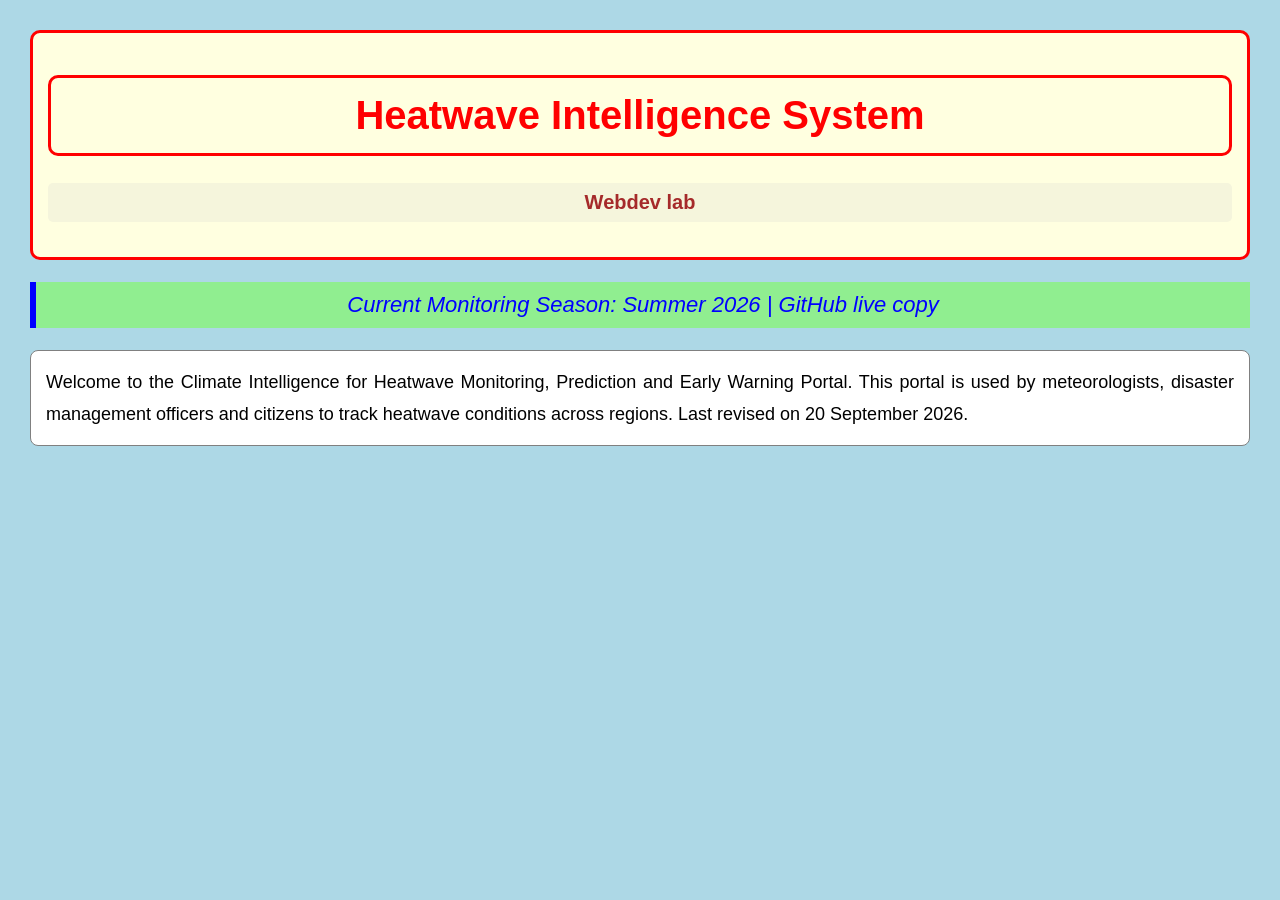
<file: index.html>
<html>
<head>
<title>Heatwave Intelligence System</title>
</head>
<body style="background-color:lightblue; font-family:Arial; margin:30px;">
<header style="background-color:lightyellow; padding:15px; border:3px solid red; border-radius:10px;">
<h1 id="system-title"
class="main-heading"
title="An early warning system for detecting and predicting heatwaves"
style="color:red; text-align:center; font-size:40px; background-color:lightyellow;
padding:15px; border:3px solid red; border-radius:10px;">
Heatwave Intelligence System
</h1>
<p id="logo-text"
style="font-size:20px; color:brown; font-weight:bold; text-align:center;
background-color:beige; padding:8px; border-radius:5px;">
Webdev lab
</p>
</header>
<p class="season-info"
style="font-size:22px; color:blue; font-style:italic; background-color:lightgreen;
padding:10px; border-left:6px solid blue; text-align:center;">
Current Monitoring Season: Summer 2026 | GitHub live copy
</p>
<p style="font-size:18px; color:black; line-height:1.8; text-align:justify;
background-color:white; padding:15px; border:1px solid gray; border-radius:8px;">
Welcome to the Climate Intelligence for Heatwave Monitoring, Prediction and Early Warning
Portal. This portal is used by meteorologists, disaster management officers and citizens
to track heatwave conditions across regions. Last revised on 20 September 2026.
</p>
</body>
</html>
</file>
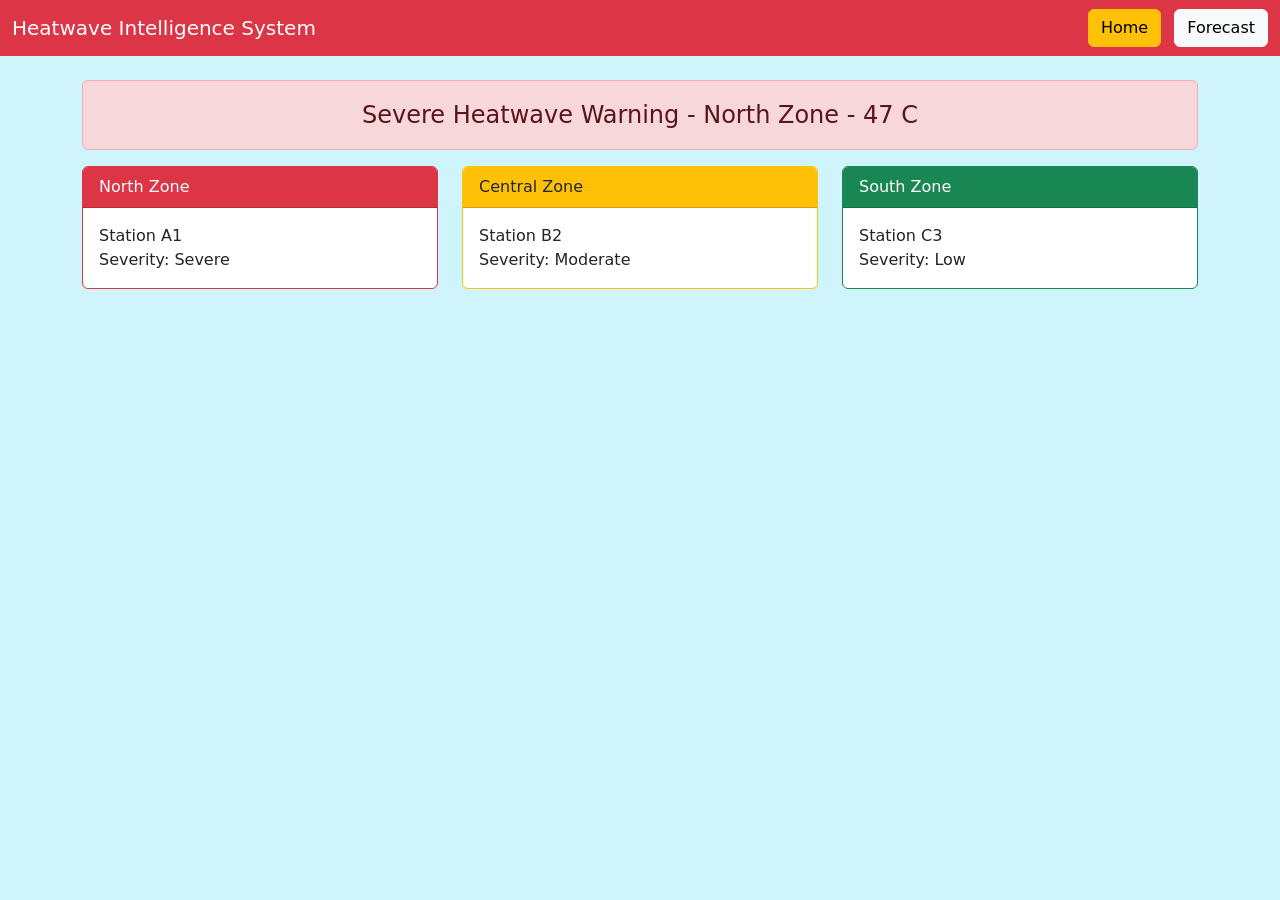
<file: bootstrap.html>
<!DOCTYPE html>
<html>
<head>
<title>Bootstrap Heatwave Page</title>
<link href="https://cdn.jsdelivr.net/npm/bootstrap@5.3.3/dist/css/bootstrap.min.css" rel="stylesheet">
</head>
<body class="bg-info-subtle">
<nav class="navbar navbar-expand-lg navbar-dark bg-danger">
<div class="container-fluid">
<span class="navbar-brand">Heatwave Intelligence System</span>
<div>
<a class="btn btn-warning me-2" href="index.html">Home</a>
<a class="btn btn-light" href="forecast.html">Forecast</a>
</div>
</div>
</nav>
<div class="container mt-4">
<div class="alert alert-danger fs-4 text-center">
Severe Heatwave Warning - North Zone - 47 C
</div>
<div class="row">
<div class="col-md-4">
<div class="card border-danger mb-3">
<div class="card-header bg-danger text-white">North Zone</div>
<div class="card-body">Station A1<br>Severity: Severe</div>
</div>
</div>
<div class="col-md-4">
<div class="card border-warning mb-3">
<div class="card-header bg-warning">Central Zone</div>
<div class="card-body">Station B2<br>Severity: Moderate</div>
</div>
</div>
<div class="col-md-4">
<div class="card border-success mb-3">
<div class="card-header bg-success text-white">South Zone</div>
<div class="card-body">Station C3<br>Severity: Low</div>
</div>
</div>
</div>
</div>
</body>
</html>
</file>
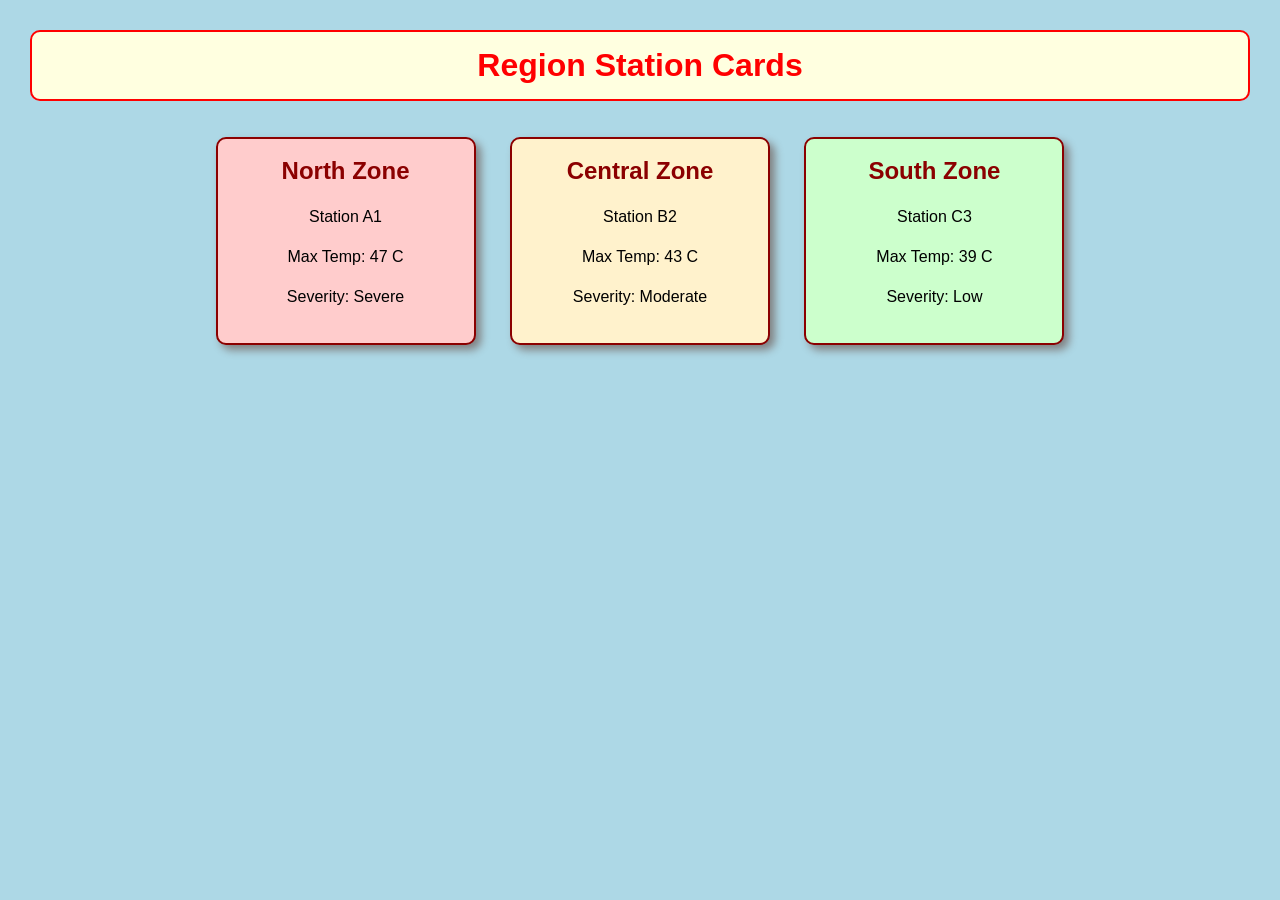
<file: cards.html>
<!DOCTYPE html>
<html>
<head>
<title>Region Cards</title>
<style>
body {
    font-family: Arial;
    background-color: lightblue;
    margin: 30px;
    text-align: center;
}
h1 {
    color: red;
    background-color: lightyellow;
    padding: 15px;
    border: 2px solid red;
    border-radius: 10px;
}
.card {
    display: inline-block;
    width: 220px;
    margin: 15px;
    padding: 18px;
    border: 2px solid darkred;
    background-color: lightyellow;
    box-shadow: 5px 5px 8px gray;
    border-radius: 10px;
    text-align: center;
}
.card h2 {
    color: darkred;
    margin-top: 0;
}
.card p {
    font-size: 16px;
    line-height: 1.5;
}
.severe {
    background-color: #ffcccc;
}
.moderate {
    background-color: #fff2cc;
}
.low {
    background-color: #ccffcc;
}
</style>
</head>
<body>
<h1>Region Station Cards</h1>
<div class="card severe">
<h2>North Zone</h2>
<p>Station A1</p>
<p>Max Temp: 47 C</p>
<p>Severity: Severe</p>
</div>
<div class="card moderate">
<h2>Central Zone</h2>
<p>Station B2</p>
<p>Max Temp: 43 C</p>
<p>Severity: Moderate</p>
</div>
<div class="card low">
<h2>South Zone</h2>
<p>Station C3</p>
<p>Max Temp: 39 C</p>
<p>Severity: Low</p>
</div>
</body>
</html>
</file>
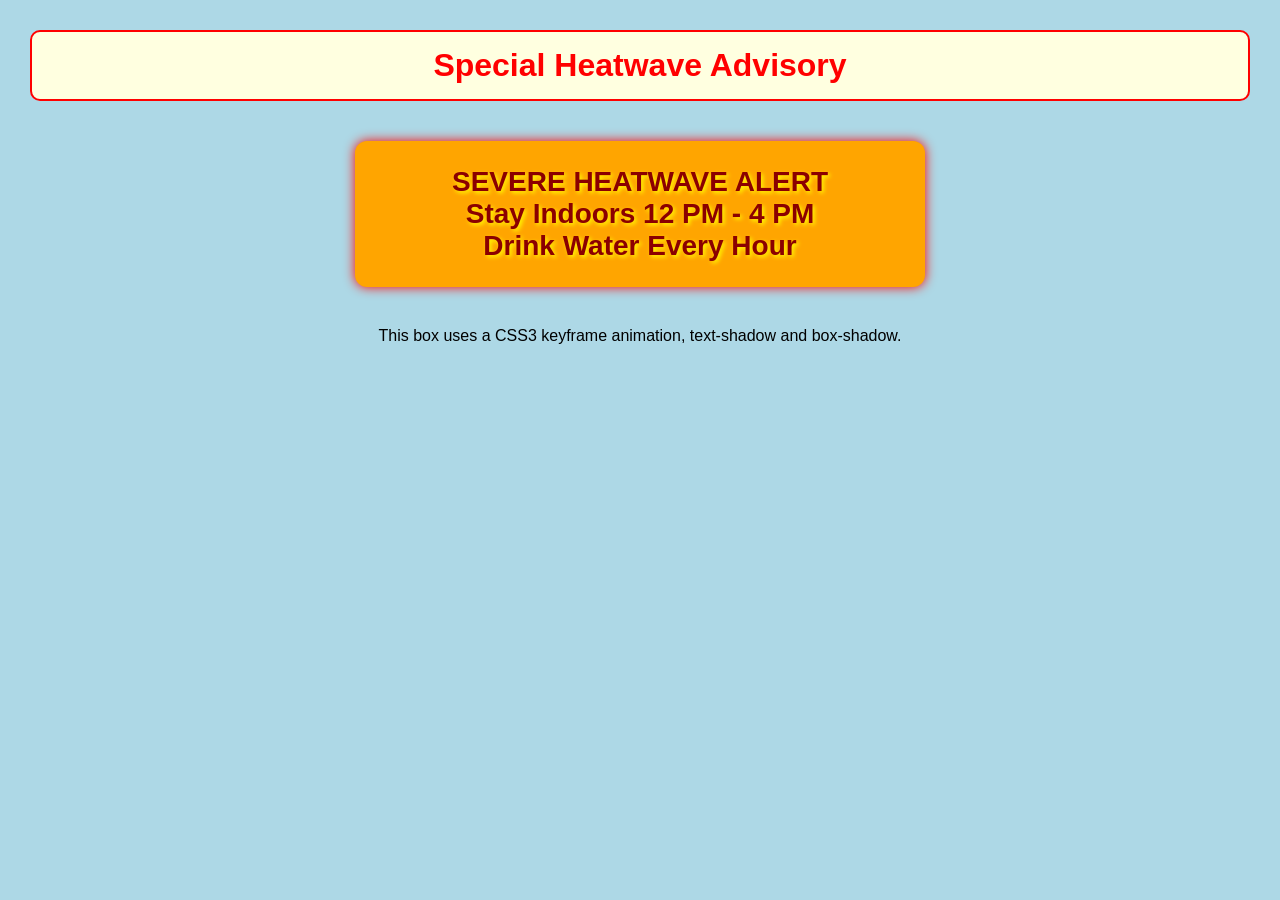
<file: effects.html>
<!DOCTYPE html>
<html>
<head>
<title>CSS Effects</title>
<style>
body {
    font-family: Arial;
    background-color: lightblue;
    margin: 30px;
    text-align: center;
}
h1 {
    color: red;
    background-color: lightyellow;
    padding: 15px;
    border: 2px solid red;
    border-radius: 10px;
}
.offer {
    width: 520px;
    margin: 40px auto;
    padding: 25px;
    background-color: orange;
    color: darkred;
    font-size: 28px;
    font-weight: bold;
    border-radius: 12px;
    text-shadow: 2px 2px 4px yellow;
    box-shadow: 0 0 12px red;
    animation: glow 1.2s infinite alternate;
}
@keyframes glow {
    from {
        box-shadow: 0 0 8px red;
        background-color: orange;
    }
    to {
        box-shadow: 0 0 28px yellow;
        background-color: gold;
    }
}
.offer:hover {
    transform: scale(1.05);
}
</style>
</head>
<body>
<h1>Special Heatwave Advisory</h1>
<div class="offer">
SEVERE HEATWAVE ALERT<br>
Stay Indoors 12 PM - 4 PM<br>
Drink Water Every Hour
</div>
<p>This box uses a CSS3 keyframe animation, text-shadow and box-shadow.</p>
</body>
</html>
</file>
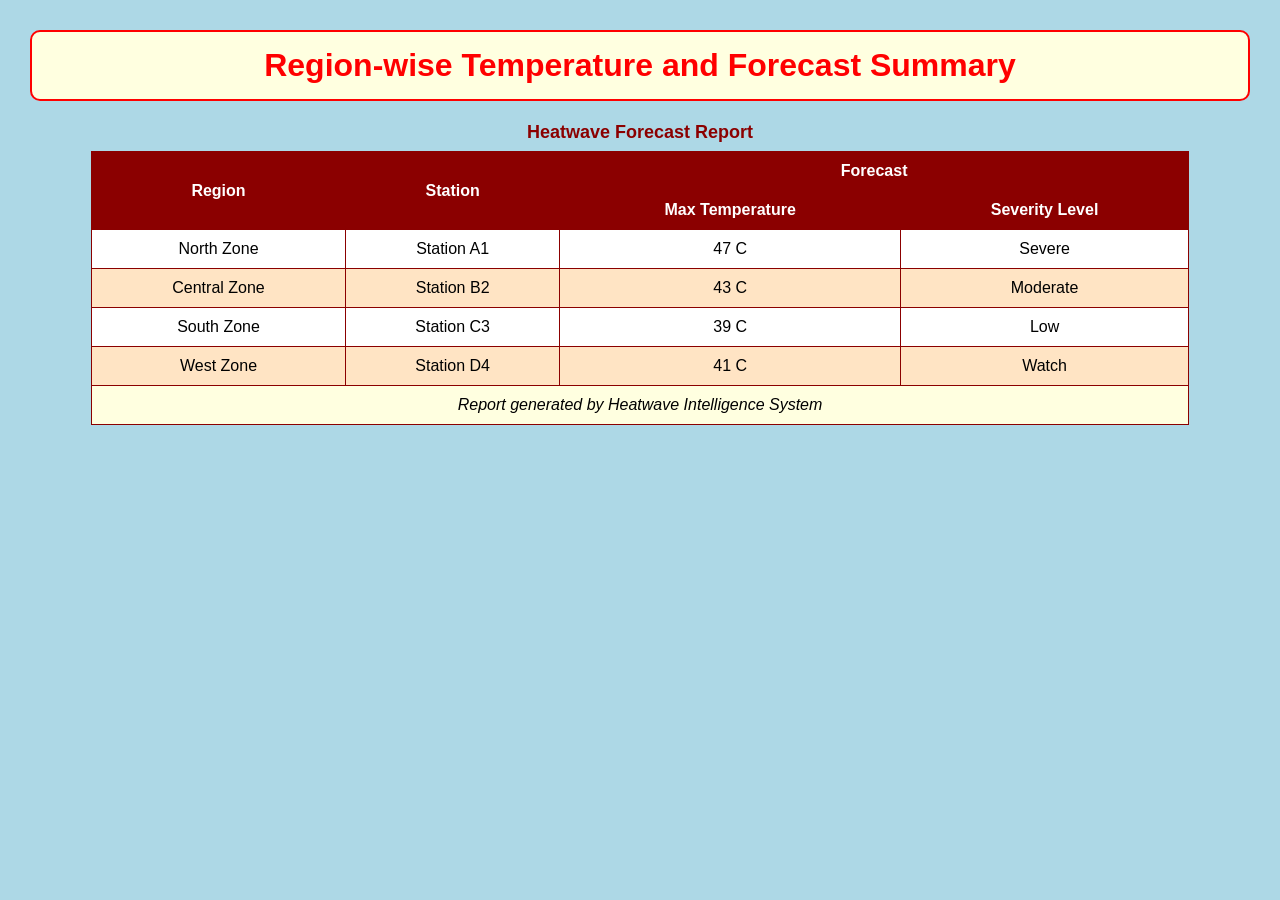
<file: forecast.html>
<!DOCTYPE html>
<html>
<head>
<title>Forecast Summary</title>
<link rel="stylesheet" href="table.css">
<style>
body {
    font-family: Arial;
    background-color: lightblue;
    margin: 30px;
}
h1 {
    color: red;
    text-align: center;
    background-color: lightyellow;
    padding: 15px;
    border: 2px solid red;
    border-radius: 10px;
}
</style>
</head>
<body>
<h1>Region-wise Temperature and Forecast Summary</h1>
<table>
<caption>Heatwave Forecast Report</caption>
<thead>
<tr>
<th rowspan="2">Region</th>
<th rowspan="2">Station</th>
<th colspan="2">Forecast</th>
</tr>
<tr>
<th>Max Temperature</th>
<th>Severity Level</th>
</tr>
</thead>
<tbody>
<tr>
<td>North Zone</td>
<td>Station A1</td>
<td>47 C</td>
<td>Severe</td>
</tr>
<tr>
<td>Central Zone</td>
<td>Station B2</td>
<td>43 C</td>
<td>Moderate</td>
</tr>
<tr>
<td>South Zone</td>
<td>Station C3</td>
<td>39 C</td>
<td>Low</td>
</tr>
<tr>
<td>West Zone</td>
<td>Station D4</td>
<td>41 C</td>
<td>Watch</td>
</tr>
</tbody>
<tfoot>
<tr>
<td colspan="4">Report generated by Heatwave Intelligence System</td>
</tr>
</tfoot>
</table>
</body>
</html>
</file>
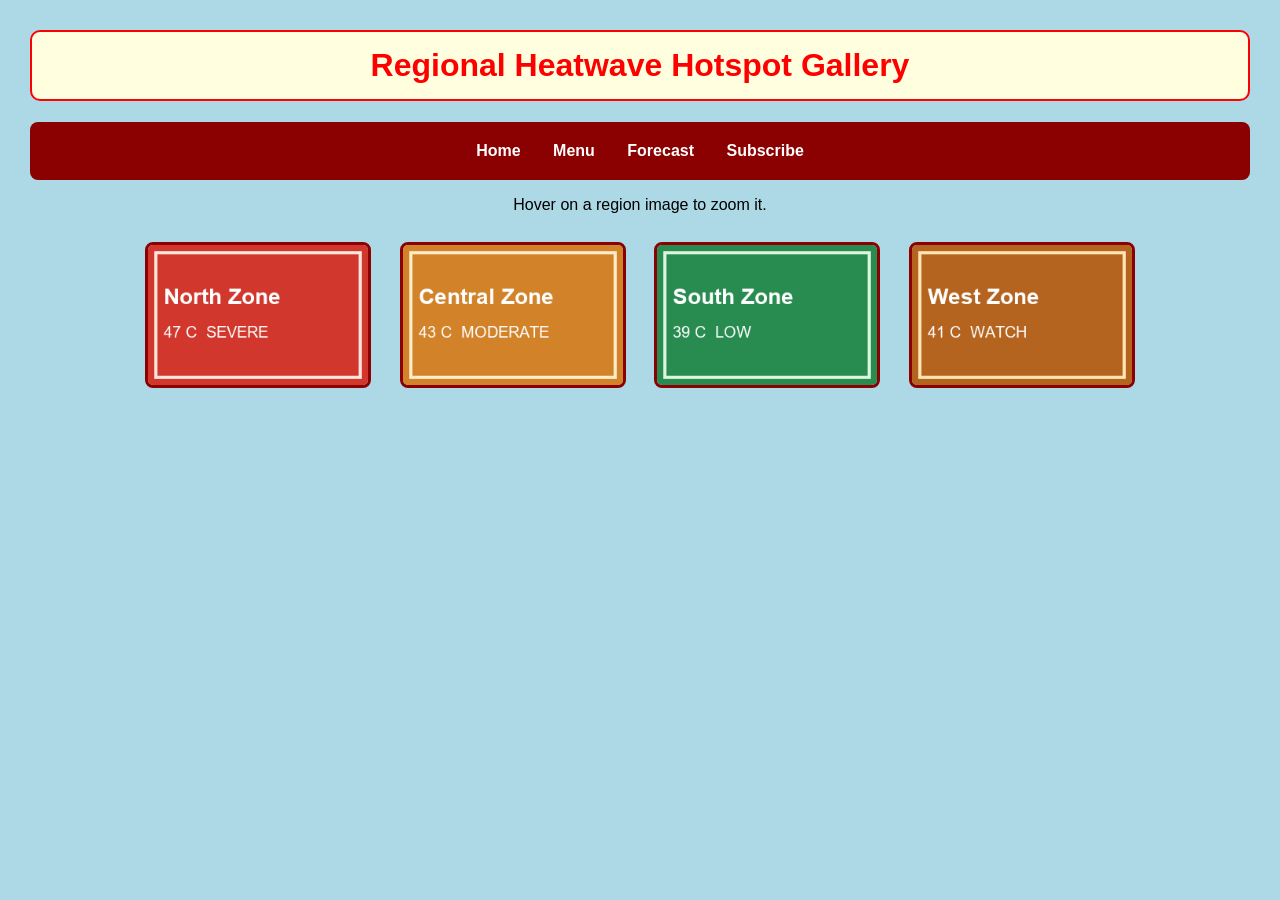
<file: gallery.html>
<!DOCTYPE html>
<html>
<head>
<title>Hotspot Gallery</title>
<link rel="stylesheet" href="nav.css">
<style>
body {
    font-family: Arial;
    background-color: lightblue;
    margin: 30px;
    text-align: center;
}
h1 {
    color: red;
    background-color: lightyellow;
    padding: 15px;
    border: 2px solid red;
    border-radius: 10px;
}
.gallery img {
    width: 220px;
    height: 140px;
    border: 3px solid darkred;
    margin: 12px;
    border-radius: 8px;
    transition: transform 0.4s;
}
.gallery img:hover {
    transform: scale(1.2);
}
</style>
</head>
<body>
<h1>Regional Heatwave Hotspot Gallery</h1>
<nav>
<ul>
<li><a href="index.html">Home</a></li>
<li><a href="navigation.html">Menu</a></li>
<li><a href="forecast.html">Forecast</a></li>
<li><a href="subscribe.html">Subscribe</a></li>
</ul>
</nav>
<p>Hover on a region image to zoom it.</p>
<div class="gallery">
<img src="north.png" alt="North Zone hotspot">
<img src="central.png" alt="Central Zone hotspot">
<img src="south.png" alt="South Zone hotspot">
<img src="west.png" alt="West Zone hotspot">
</div>
</body>
</html>
</file>
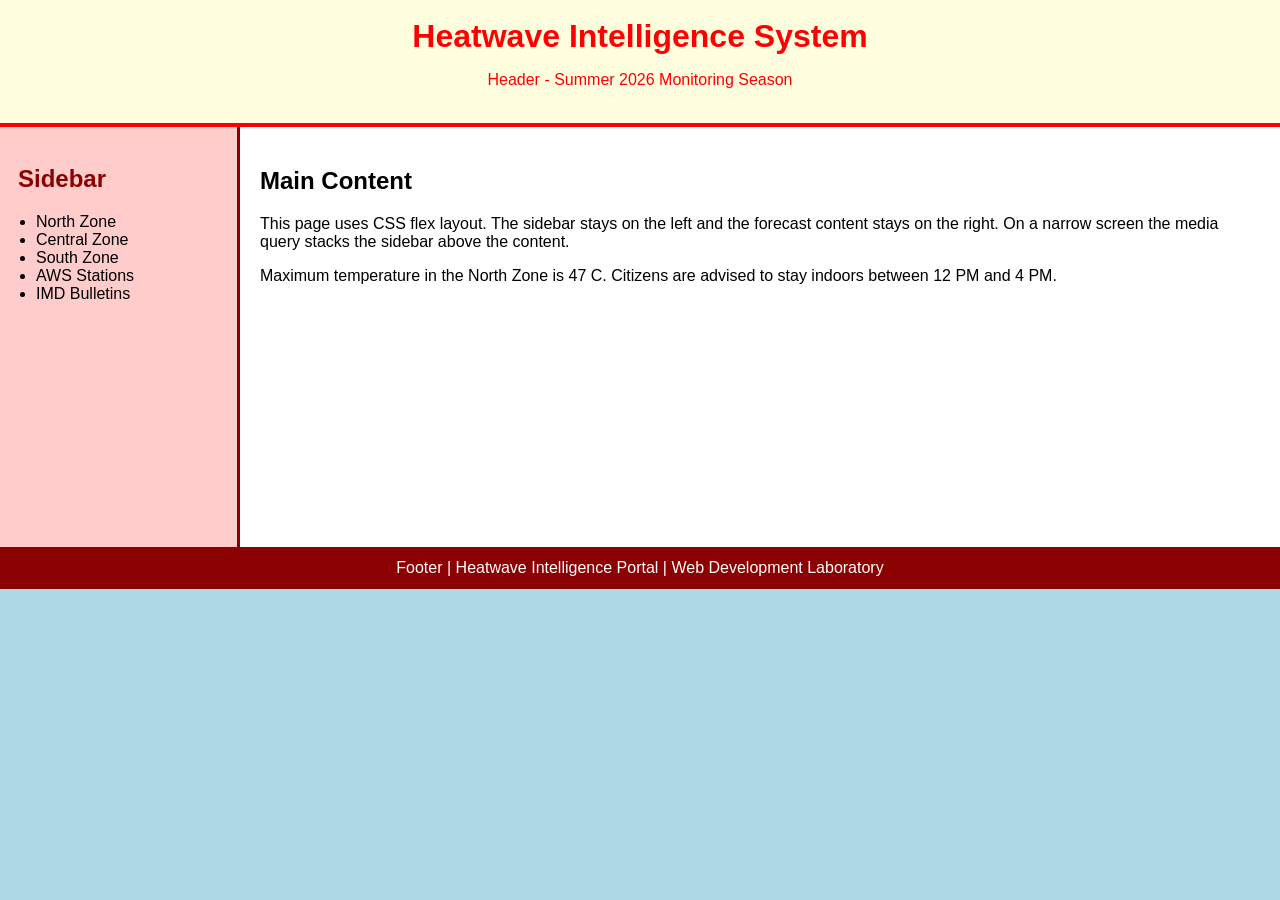
<file: layout.html>
<!DOCTYPE html>
<html>
<head>
<title>Portal Layout</title>
<link rel="stylesheet" href="layout.css">
</head>
<body>
<div class="header">
<h1>Heatwave Intelligence System</h1>
<p>Header - Summer 2026 Monitoring Season</p>
</div>
<div class="wrap">
<div class="sidebar">
<h2>Sidebar</h2>
<ul>
<li>North Zone</li>
<li>Central Zone</li>
<li>South Zone</li>
<li>AWS Stations</li>
<li>IMD Bulletins</li>
</ul>
</div>
<div class="content">
<h2>Main Content</h2>
<p>
This page uses CSS flex layout. The sidebar stays on the left and the
forecast content stays on the right. On a narrow screen the media query
stacks the sidebar above the content.
</p>
<p>
Maximum temperature in the North Zone is 47 C. Citizens are advised to
stay indoors between 12 PM and 4 PM.
</p>
</div>
</div>
<div class="footer">
Footer | Heatwave Intelligence Portal | Web Development Laboratory
</div>
</body>
</html>
</file>
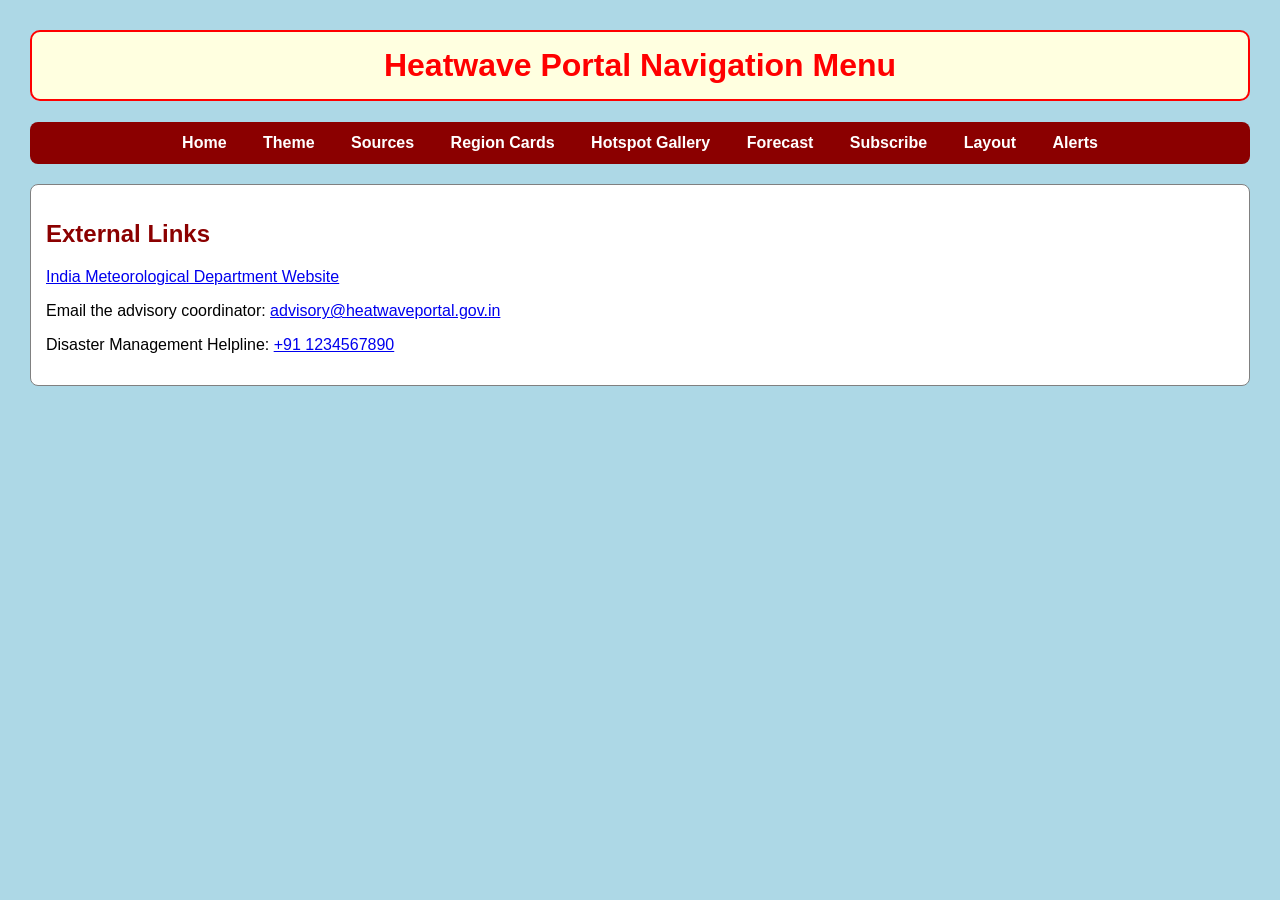
<file: navigation.html>
<!DOCTYPE html>
<html>
<head>
<title>Navigation</title>
<style>
body {
    background-color: lightblue;
    font-family: Arial;
    margin: 30px;
}
h1 {
    color: red;
    text-align: center;
    background-color: lightyellow;
    padding: 15px;
    border: 2px solid red;
    border-radius: 10px;
}
nav ul {
    list-style-type: none;
    margin: 0;
    padding: 0;
    background-color: darkred;
    text-align: center;
    border-radius: 8px;
}
nav li {
    display: inline-block;
    padding: 12px 16px;
}
nav a {
    color: white;
    text-decoration: none;
    font-weight: bold;
    font-size: 16px;
}
nav a:hover {
    color: yellow;
    text-decoration: underline;
    background-color: brown;
    padding: 8px;
    border-radius: 5px;
}
.external {
    background-color: white;
    padding: 15px;
    border: 1px solid gray;
    border-radius: 8px;
    margin-top: 20px;
}
</style>
</head>
<body>
<h1>Heatwave Portal Navigation Menu</h1>
<nav>
<ul>
<li><a href="index.html">Home</a></li>
<li><a href="theme.html">Theme</a></li>
<li><a href="sidebar.html">Sources</a></li>
<li><a href="cards.html">Region Cards</a></li>
<li><a href="gallery.html">Hotspot Gallery</a></li>
<li><a href="forecast.html">Forecast</a></li>
<li><a href="subscribe.html">Subscribe</a></li>
<li><a href="layout.html">Layout</a></li>
<li><a href="effects.html">Alerts</a></li>
</ul>
</nav>
<div class="external">
<h2 style="color:darkred;">External Links</h2>
<p><a href="https://mausam.imd.gov.in" target="_blank">India Meteorological Department Website</a></p>
<p>Email the advisory coordinator: <a href="mailto:advisory@heatwaveportal.gov.in">advisory@heatwaveportal.gov.in</a></p>
<p>Disaster Management Helpline: <a href="tel:+911234567890">+91 1234567890</a></p>
</div>
</body>
</html>
</file>
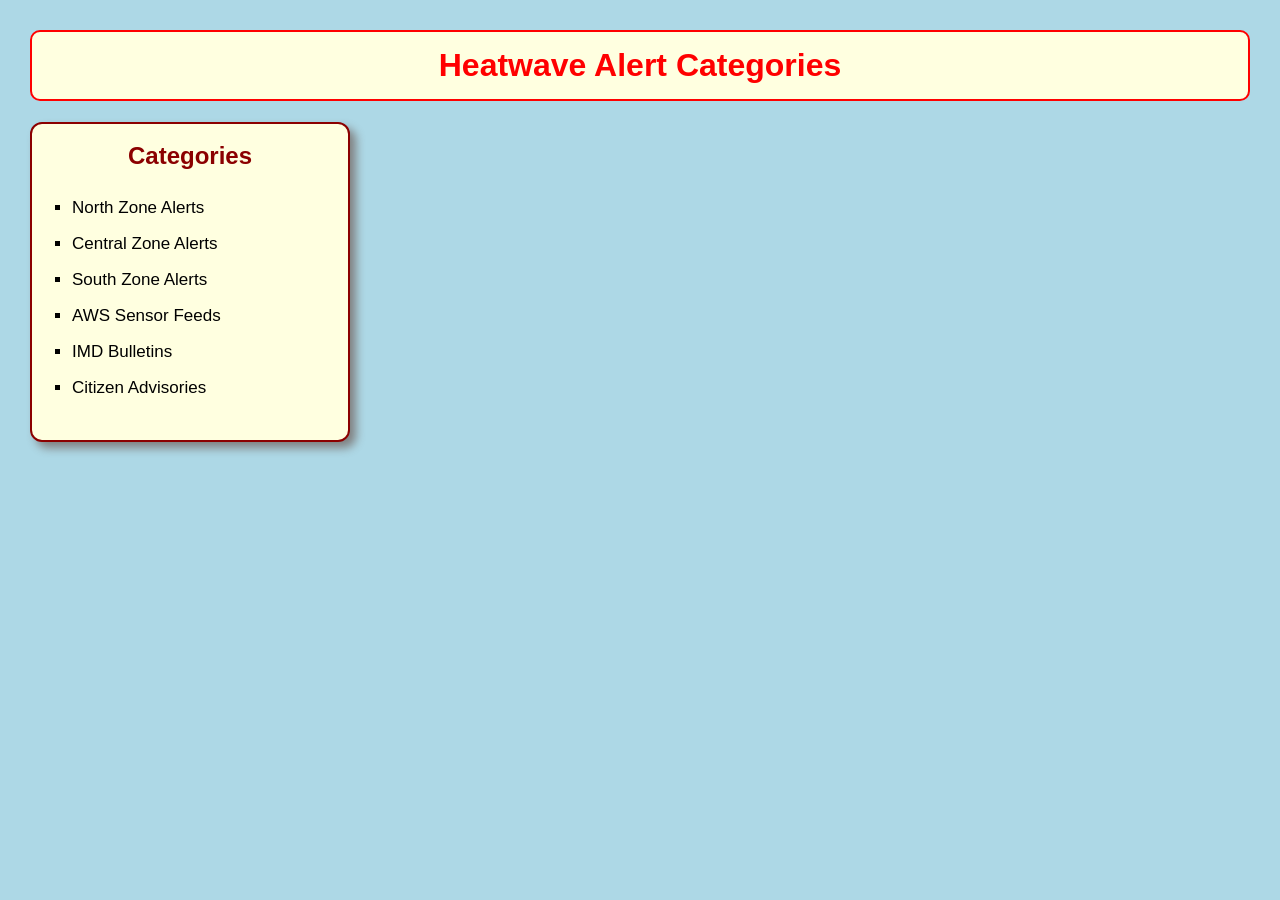
<file: sidebar.html>
<!DOCTYPE html>
<html>
<head>
<title>Alert Categories Sidebar</title>
<style>
body {
    font-family: Arial;
    background-color: lightblue;
    margin: 30px;
}
h1 {
    color: red;
    text-align: center;
    background-color: lightyellow;
    padding: 15px;
    border: 2px solid red;
    border-radius: 10px;
}
.sidebar {
    width: 280px;
    border: 2px solid darkred;
    box-shadow: 6px 6px 10px gray;
    padding: 18px;
    border-radius: 12px;
    background-color: lightyellow;
}
.sidebar h2 {
    color: darkred;
    margin-top: 0;
    text-align: center;
}
.sidebar ul {
    list-style-type: square;
    padding-left: 22px;
}
.sidebar li {
    padding: 8px 0;
    font-size: 17px;
}
.sidebar li:hover {
    color: white;
    background-color: darkred;
    padding-left: 8px;
    border-radius: 5px;
    cursor: pointer;
}
</style>
</head>
<body>
<h1>Heatwave Alert Categories</h1>
<div class="sidebar">
<h2>Categories</h2>
<ul>
<li>North Zone Alerts</li>
<li>Central Zone Alerts</li>
<li>South Zone Alerts</li>
<li>AWS Sensor Feeds</li>
<li>IMD Bulletins</li>
<li>Citizen Advisories</li>
</ul>
</div>
</body>
</html>
</file>
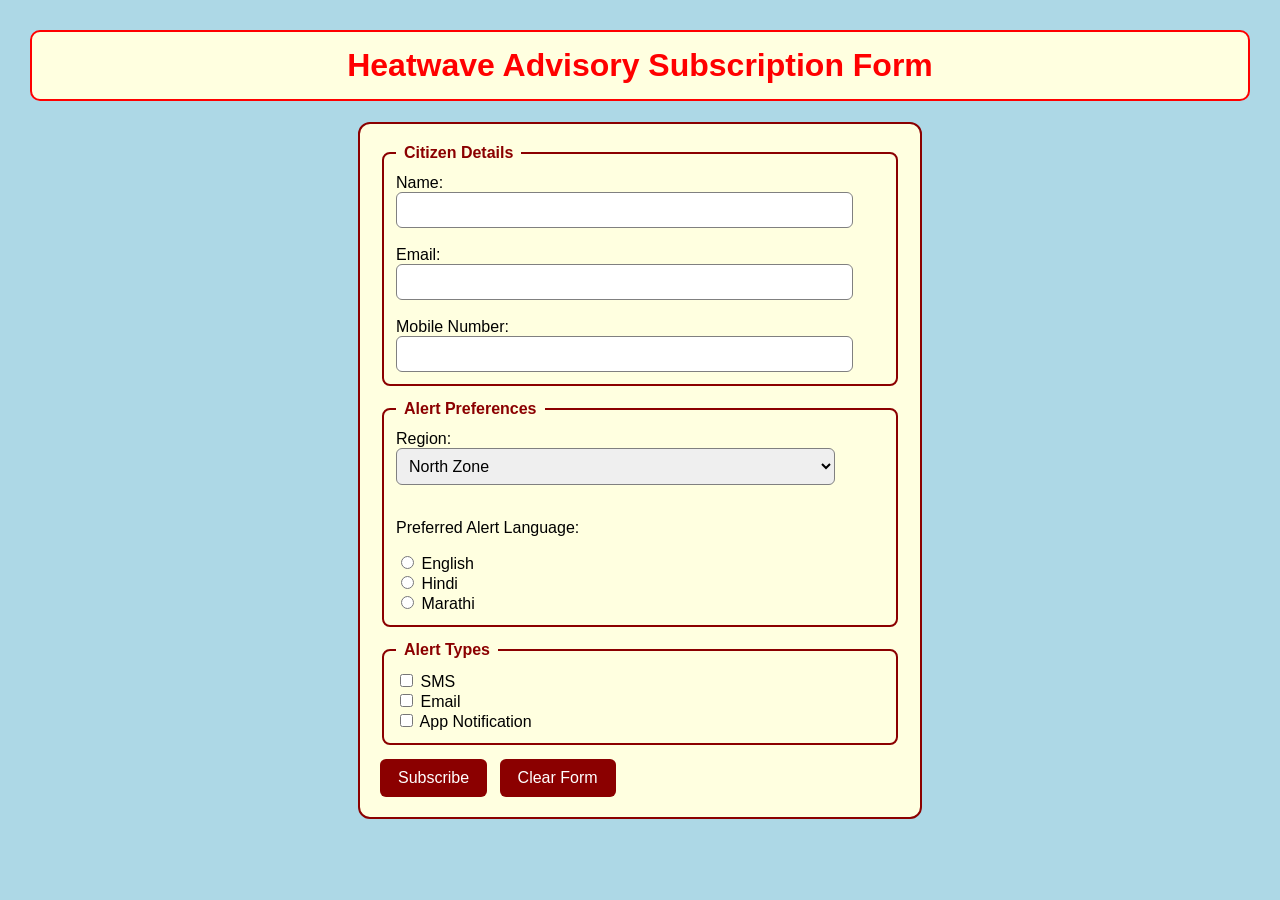
<file: subscribe.html>
<!DOCTYPE html>
<html>
<head>
<title>Advisory Subscription</title>
<link rel="stylesheet" href="form.css">
<style>
body {
    font-family: Arial;
    background-color: lightblue;
    margin: 30px;
}
h1 {
    color: red;
    text-align: center;
    background-color: lightyellow;
    padding: 15px;
    border: 2px solid red;
    border-radius: 10px;
}
</style>
</head>
<body>
<h1>Heatwave Advisory Subscription Form</h1>
<form action="#" method="post">
<fieldset>
<legend>Citizen Details</legend>
<label for="name">Name:</label><br>
<input type="text" id="name" name="name" required><br><br>
<label for="email">Email:</label><br>
<input type="email" id="email" name="email" required><br><br>
<label for="mobile">Mobile Number:</label><br>
<input type="tel" id="mobile" name="mobile">
</fieldset>
<fieldset>
<legend>Alert Preferences</legend>
<label for="region">Region:</label><br>
<select id="region" name="region">
<option value="north">North Zone</option>
<option value="central">Central Zone</option>
<option value="south">South Zone</option>
</select><br><br>
<p>Preferred Alert Language:</p>
<input type="radio" id="english" name="language" value="english">
<label for="english">English</label><br>
<input type="radio" id="hindi" name="language" value="hindi">
<label for="hindi">Hindi</label><br>
<input type="radio" id="marathi" name="language" value="marathi">
<label for="marathi">Marathi</label>
</fieldset>
<fieldset>
<legend>Alert Types</legend>
<input type="checkbox" id="sms" name="alerttype" value="sms">
<label for="sms">SMS</label><br>
<input type="checkbox" id="emailalert" name="alerttype" value="email">
<label for="emailalert">Email</label><br>
<input type="checkbox" id="app" name="alerttype" value="app">
<label for="app">App Notification</label>
</fieldset>
<input type="submit" value="Subscribe">
<input type="reset" value="Clear Form">
</form>
</body>
</html>
</file>
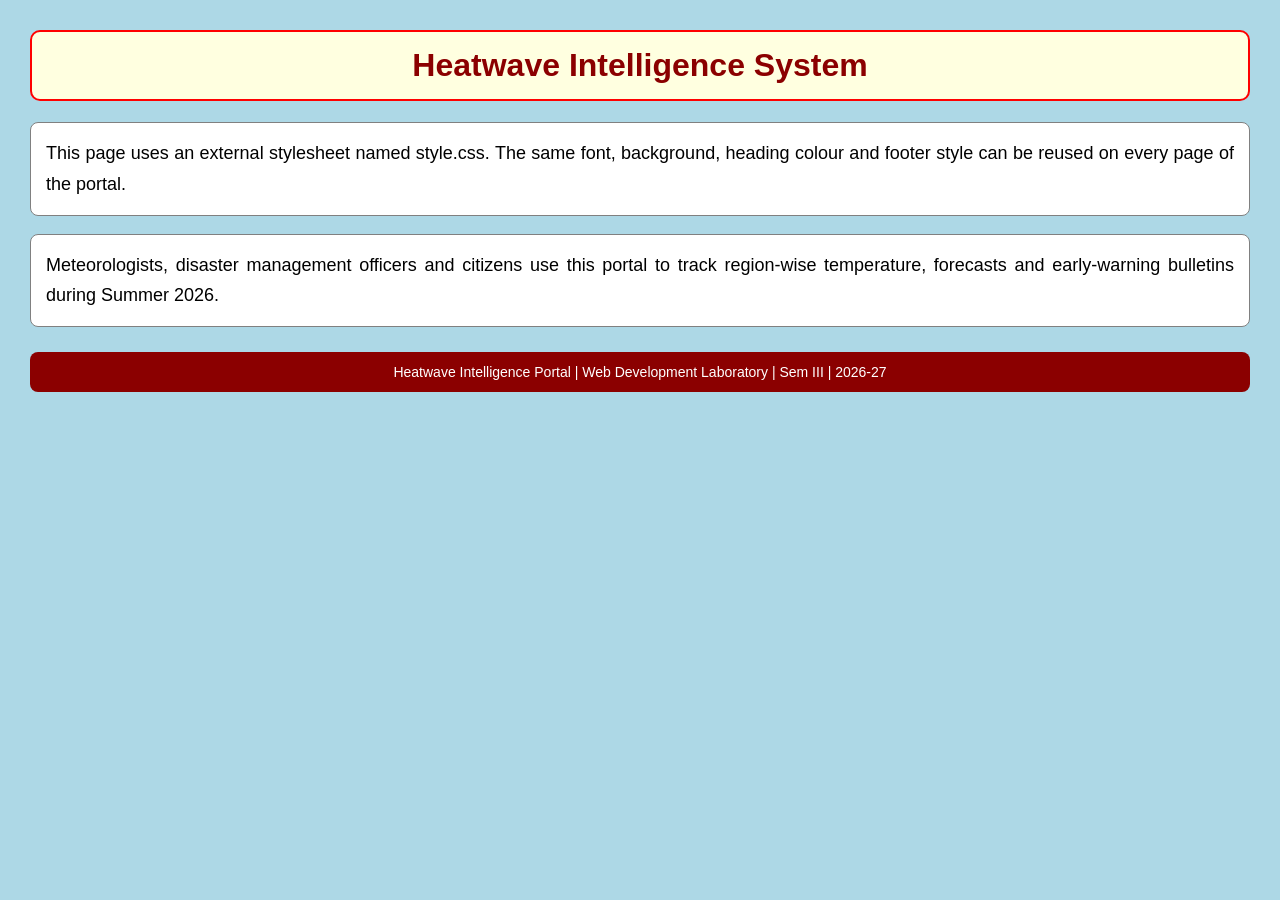
<file: theme.html>
<!DOCTYPE html>
<html>
<head>
<title>Heatwave Intelligence System</title>
<link rel="stylesheet" href="style.css">
</head>
<body>
<h1>Heatwave Intelligence System</h1>
<p class="welcome">
This page uses an external stylesheet named style.css. The same font, background,
heading colour and footer style can be reused on every page of the portal.
</p>
<p class="welcome">
Meteorologists, disaster management officers and citizens use this portal to track
region-wise temperature, forecasts and early-warning bulletins during Summer 2026.
</p>
<footer>
Heatwave Intelligence Portal | Web Development Laboratory | Sem III | 2026-27
</footer>
</body>
</html>
</file>
<file: table.css>
table {
    border-collapse: collapse;
    width: 90%;
    margin: 20px auto;
    background-color: white;
}

th, td {
    border: 1px solid darkred;
    padding: 10px;
    text-align: center;
    font-size: 16px;
}

th {
    background-color: darkred;
    color: white;
}

tr:nth-child(even) {
    background-color: #ffe4c4;
}

caption {
    font-size: 18px;
    font-weight: bold;
    color: darkred;
    margin-bottom: 8px;
}

tfoot td {
    background-color: lightyellow;
    font-style: italic;
}
</file>
<file: nav.css>
nav ul {
    list-style-type: none;
    margin: 0;
    padding: 10px 0;
    background-color: darkred;
    text-align: center;
    border-radius: 8px;
}

nav li {
    display: inline-block;
    padding: 10px 14px;
}

nav a {
    color: white;
    text-decoration: none;
    font-weight: bold;
}

nav a:hover {
    color: yellow;
    text-decoration: underline;
}
</file>
<file: layout.css>
* {
    box-sizing: border-box;
}

body {
    font-family: Arial, sans-serif;
    background-color: lightblue;
    margin: 0;
}

.header {
    background-color: lightyellow;
    color: red;
    text-align: center;
    padding: 18px;
    border-bottom: 4px solid red;
}

.header h1 {
    margin: 0;
}

.wrap {
    display: flex;
    min-height: 420px;
}

.sidebar {
    width: 240px;
    background-color: #ffcccc;
    padding: 18px;
    border-right: 3px solid darkred;
}

.sidebar h2 {
    color: darkred;
}

.sidebar ul {
    padding-left: 18px;
}

.content {
    flex: 1;
    background-color: white;
    padding: 20px;
}

.footer {
    background-color: darkred;
    color: white;
    text-align: center;
    padding: 12px;
}

@media (max-width: 700px) {
    .wrap {
        flex-direction: column;
    }
    .sidebar {
        width: 100%;
        border-right: none;
        border-bottom: 3px solid darkred;
    }
}
</file>
<file: form.css>
form {
    width: 520px;
    margin: 20px auto;
    background-color: lightyellow;
    padding: 20px;
    border: 2px solid darkred;
    border-radius: 12px;
}

fieldset {
    border: 2px solid darkred;
    border-radius: 8px;
    padding: 12px;
    margin-bottom: 14px;
}

legend {
    color: darkred;
    font-weight: bold;
    padding: 0 8px;
}

input[type="text"],
input[type="email"],
input[type="tel"],
select {
    width: 90%;
    padding: 8px;
    border: 1px solid gray;
    border-radius: 6px;
    font-size: 16px;
}

input:focus,
select:focus {
    outline: none;
    border: 2px solid darkred;
    background-color: #fff8dc;
}

input[type="submit"],
input[type="reset"] {
    background-color: darkred;
    color: white;
    padding: 10px 18px;
    border: none;
    border-radius: 6px;
    font-size: 16px;
    margin-right: 8px;
    cursor: pointer;
}

input[type="submit"]:hover,
input[type="reset"]:hover {
    background-color: orange;
    color: black;
}
</file>
<file: style.css>
body {
    font-family: Arial, sans-serif;
    background-color: lightblue;
    margin: 30px;
    color: black;
}

h1, h2, h3 {
    color: darkred;
}

h1 {
    text-align: center;
    background-color: lightyellow;
    padding: 15px;
    border: 2px solid red;
    border-radius: 10px;
}

p {
    font-size: 18px;
    line-height: 1.7;
}

.welcome {
    background-color: white;
    padding: 15px;
    border: 1px solid gray;
    border-radius: 8px;
    text-align: justify;
}

footer {
    background-color: darkred;
    color: white;
    text-align: center;
    padding: 12px;
    margin-top: 25px;
    border-radius: 8px;
    font-size: 14px;
}
</file>
